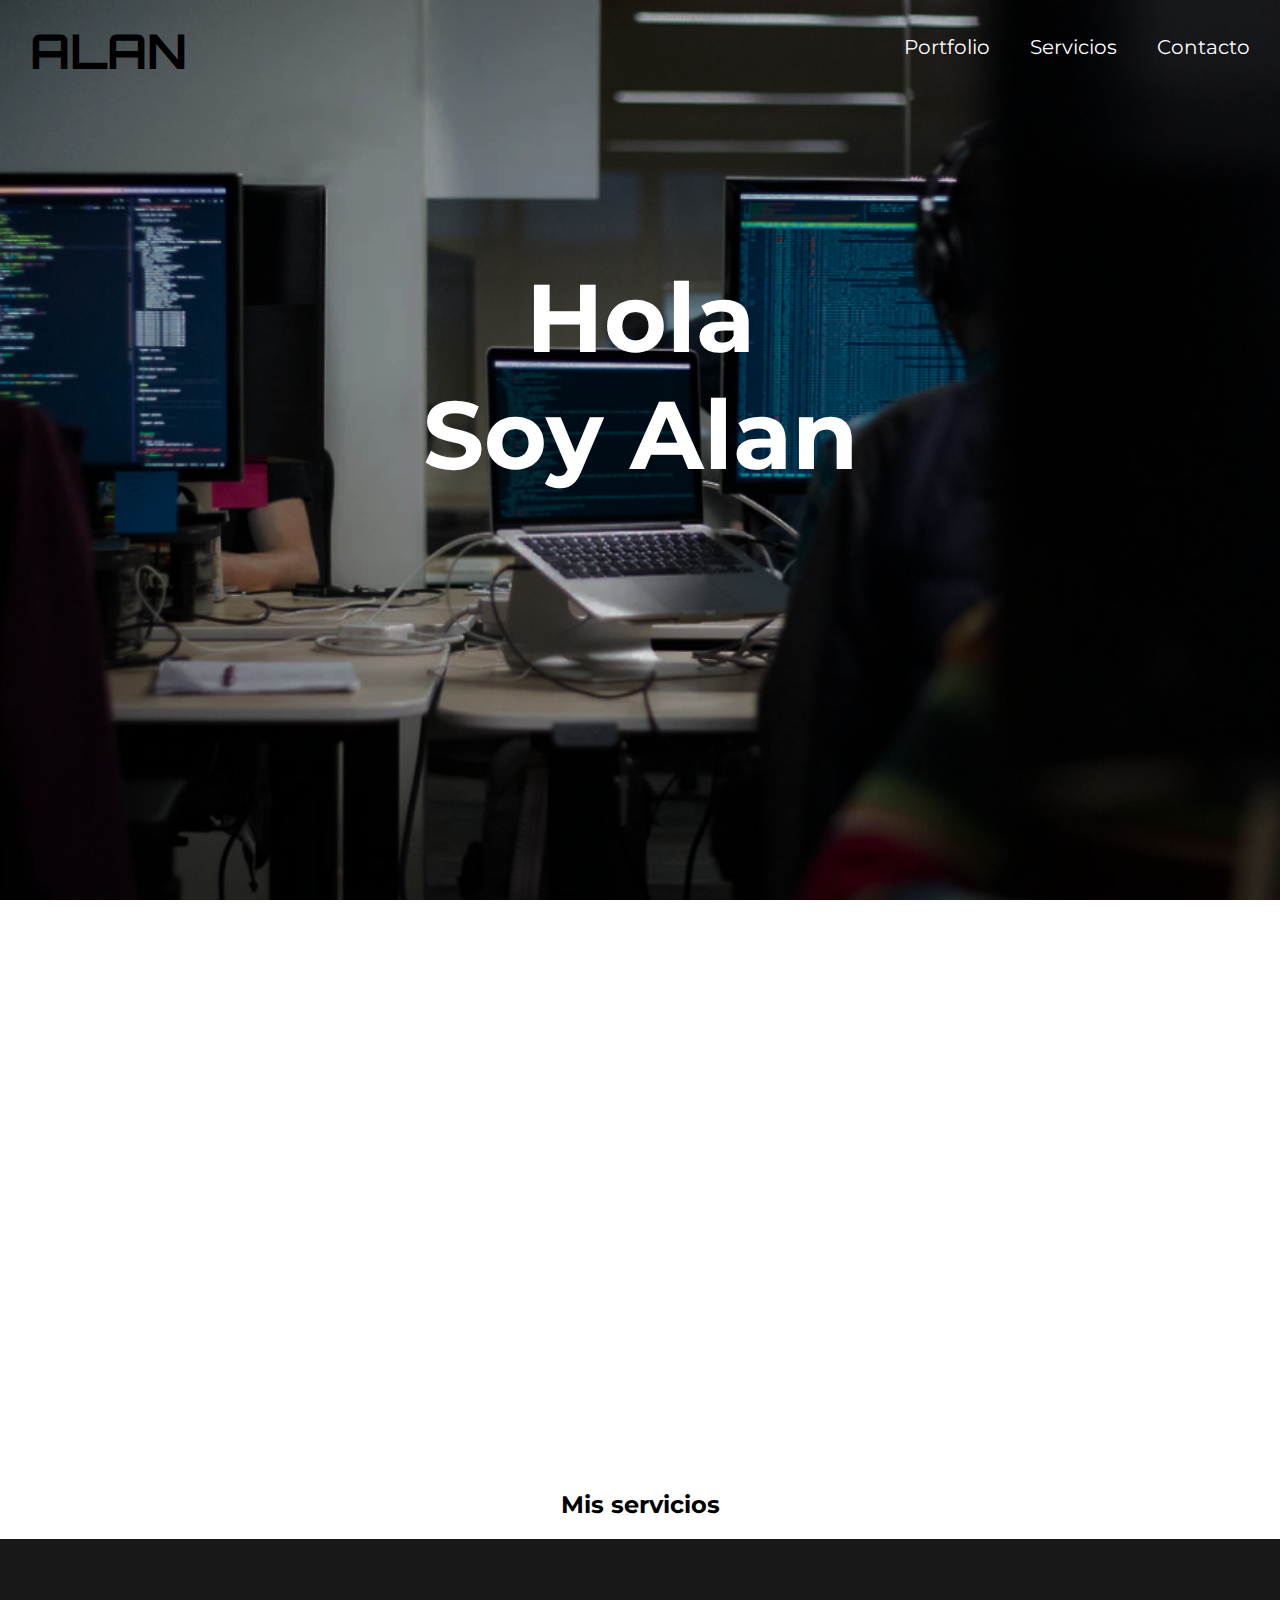
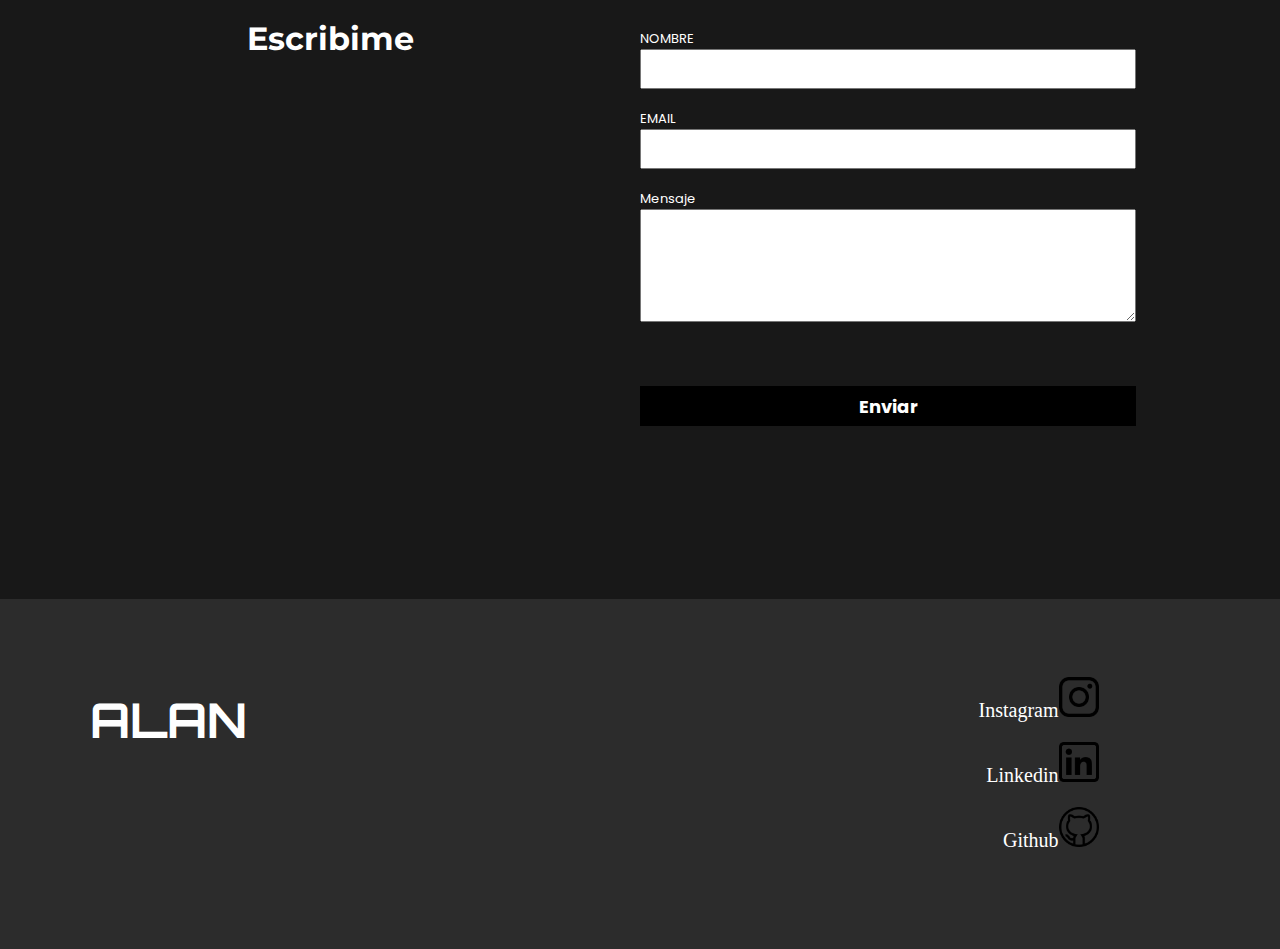
<file: index.html>
<!DOCTYPE html>
<html lang="en">
  <head>
    <meta charset="UTF-8" />
    <meta http-equiv="X-UA-Compatible" content="IE=edge" />
    <meta name="viewport" content="width=device-width, initial-scale=1.0" />
    <!--GOOGLE FONTS-->
    <link rel="preconnect" href="https://fonts.googleapis.com" />
    <link rel="preconnect" href="https://fonts.gstatic.com" crossorigin />
    <link
      href="https://fonts.googleapis.com/css2?family=Montserrat:wght@700&family=Orbitron:wght@500&family=Poppins&family=Roboto+Mono&family=Roboto:wght@400;700&display=swap"
      rel="stylesheet"
    />

    <link
      rel="stylesheet"
      href="https://use.fontawesome.com/releases/v5.8.1/css/all.css"
      integrity="sha384-50oBUHEmvpQ+1lW4y57PTFmhCaXp0ML5d60M1M7uH2+nqUivzIebhndOJK28anvf"
      crossorigin="anonymous"
    />
    <!--CSS-->
    <link rel="stylesheet" href="./components/form.css" />
    <link rel="stylesheet" href="./components/header.css" />
    <link rel="stylesheet" href="./pages/index.css" />
    <link rel="stylesheet" href="./pages/services.css" />
    <link rel="stylesheet" href="./pages/portfolio.css" />
    <link rel="stylesheet" href="./components/footer.css" />

    <!--SCRIPTS-->
    <script defer src="./components/form.js"></script>
    <script defer src="./components/header.js"></script>
    <script src="./components/footer.js"></script>
    <script defer src="./pages/services.js"></script>
    <script src="./pages/portfolio.js"></script>
    <script defer src="./aboutme.js"></script>
    <script defer src="./pages/index.js"></script>
    <!-- <script defer src="./hamburguer.js"></script> -->

    <title>Alan Philipp Celasco</title>
  </head>
  <body>
    <nav class="header__index"></nav>

    <section class="hero" id="hero">
      <div class="hero-title">
        <h1>Hola <br />Soy Alan</h1>
      </div>
    </section>

    <section class="aboutMe"></section>

    <template id="aboutMe__template">
      <div class="aboutMe__img">
        <img src="" alt="" class="aboutMe__img-template" />
      </div>
      <div class="aboutMe__text">
        <h2 class="aboutMe__text-title"></h2>
        <p class="aboutMe__text-p"></p>
      </div>
    </template>

    <section class="services">
      <h2 class="services__title">Mis servicios</h2>
      <div class="services__content"></div>
    </section>

    <template id="services__card-template">
      <div class="services__card">
        <img src="./assets/services.png" alt="" class="services__card-img" />
        <div class="services__card-content">
          <h4 class="services__card-title">Un trabajo que hice</h4>
          <p class="services__card-text">
            Te cuento un poco más sobre este trabajo y sobre cómo la rompí en
            este proyecto. Si el texto se hace..
          </p>
          <a href="https://apx.school" class="services__card-link"> </a>
        </div>
      </div>
    </template>

    <section class="form"></section>

    <footer class="footer">
      <!-- <p>&copy; Fypoolday 2021</p> -->
    </footer>
  </body>
</html>
</file>
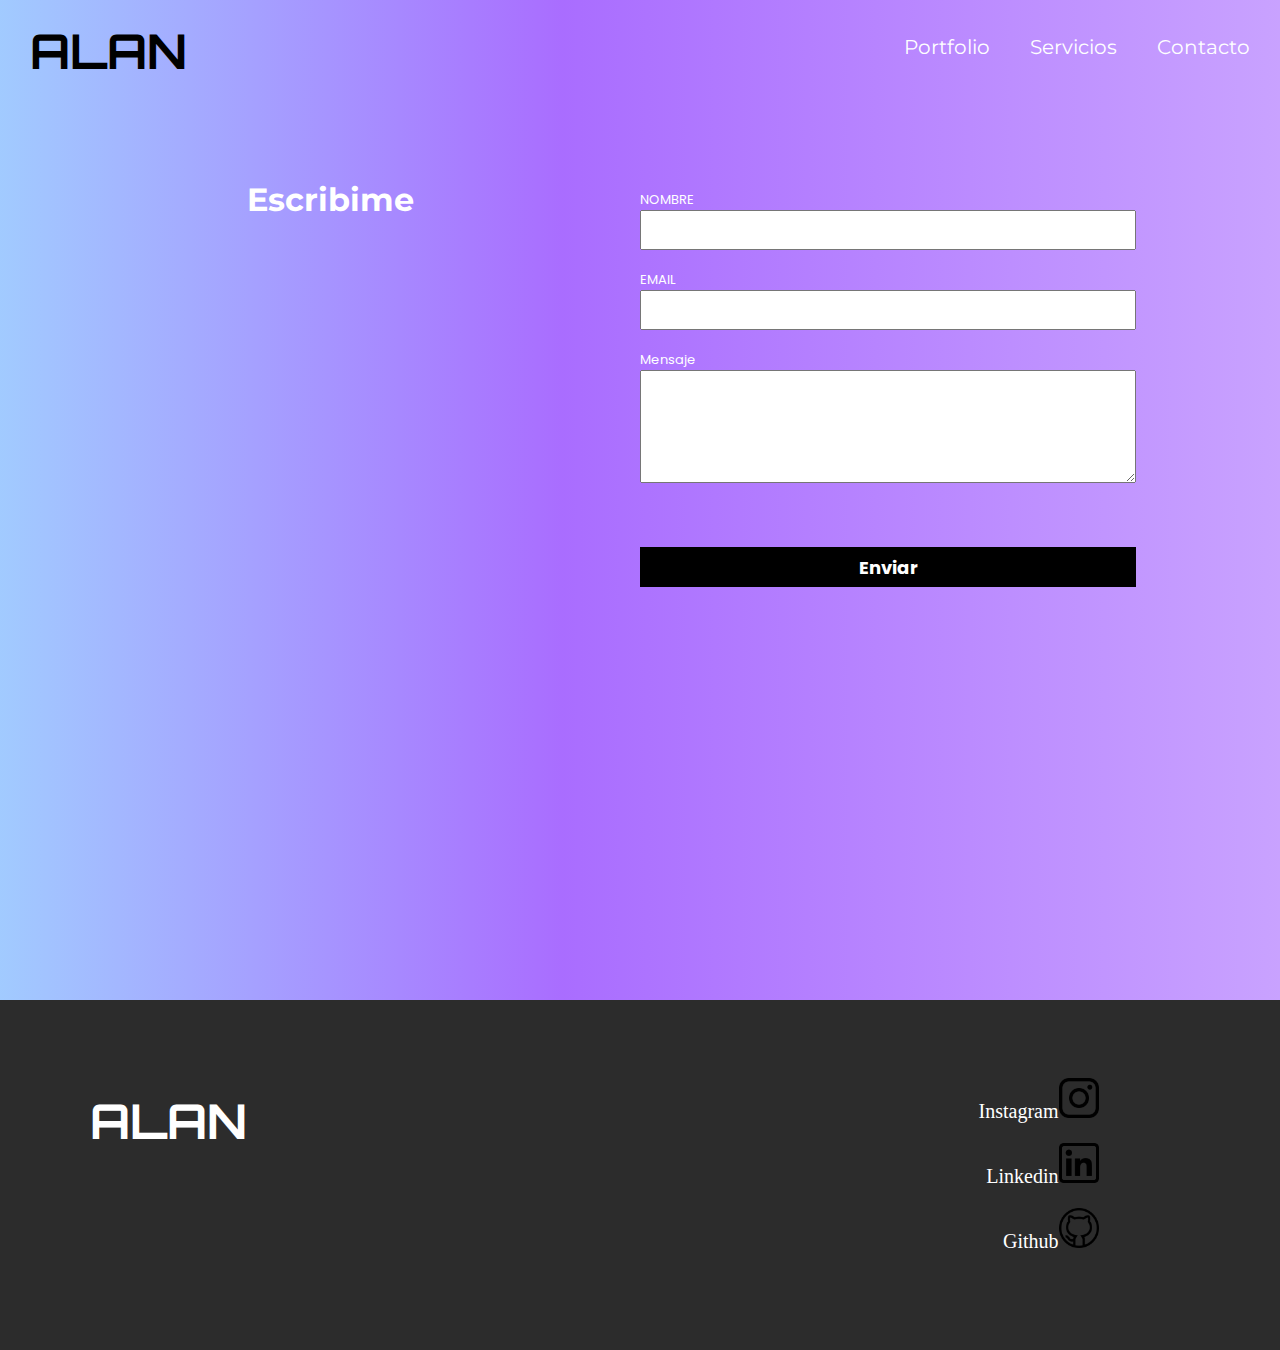
<file: contact.html>
<!DOCTYPE html>
<html lang="en">
  <head>
    <meta charset="UTF-8" />
    <meta http-equiv="X-UA-Compatible" content="IE=edge" />
    <meta name="viewport" content="width=device-width, initial-scale=1.0" />
    <!--GOOGLE FONTS-->
    <link rel="preconnect" href="https://fonts.googleapis.com" />
    <link rel="preconnect" href="https://fonts.gstatic.com" crossorigin />
    <link
      href="https://fonts.googleapis.com/css2?family=Montserrat:wght@700&family=Orbitron:wght@500&family=Poppins&family=Roboto+Mono&family=Roboto:wght@400;700&display=swap"
      rel="stylesheet"
    />

    <link
      rel="stylesheet"
      href="https://use.fontawesome.com/releases/v5.8.1/css/all.css"
      integrity="sha384-50oBUHEmvpQ+1lW4y57PTFmhCaXp0ML5d60M1M7uH2+nqUivzIebhndOJK28anvf"
      crossorigin="anonymous"
    />
    <!--CSS-->
    <link rel="stylesheet" href="./components/form.css" />
    <link rel="stylesheet" href="./components/header.css" />
    <link rel="stylesheet" href="./pages/contact.css" />
    <link rel="stylesheet" href="./components/footer.css" />
    <link rel="stylesheet" href="./pages/index.css" />

    <!--SCRIPTS-->
    <script defer src="./components/form.js"></script>
    <script defer src="./components/header.js"></script>
    <script src="./components/footer.js"></script>
    <script defer src="./pages/contact.js"></script>

    <title>Contact Alan Philipp Celasco</title>
  </head>
  <body>
    <header class="header__contact"></header>
    <section class="form__contact-page"></section>
    <footer class="footer"></footer>
  </body>
</html>
</file>
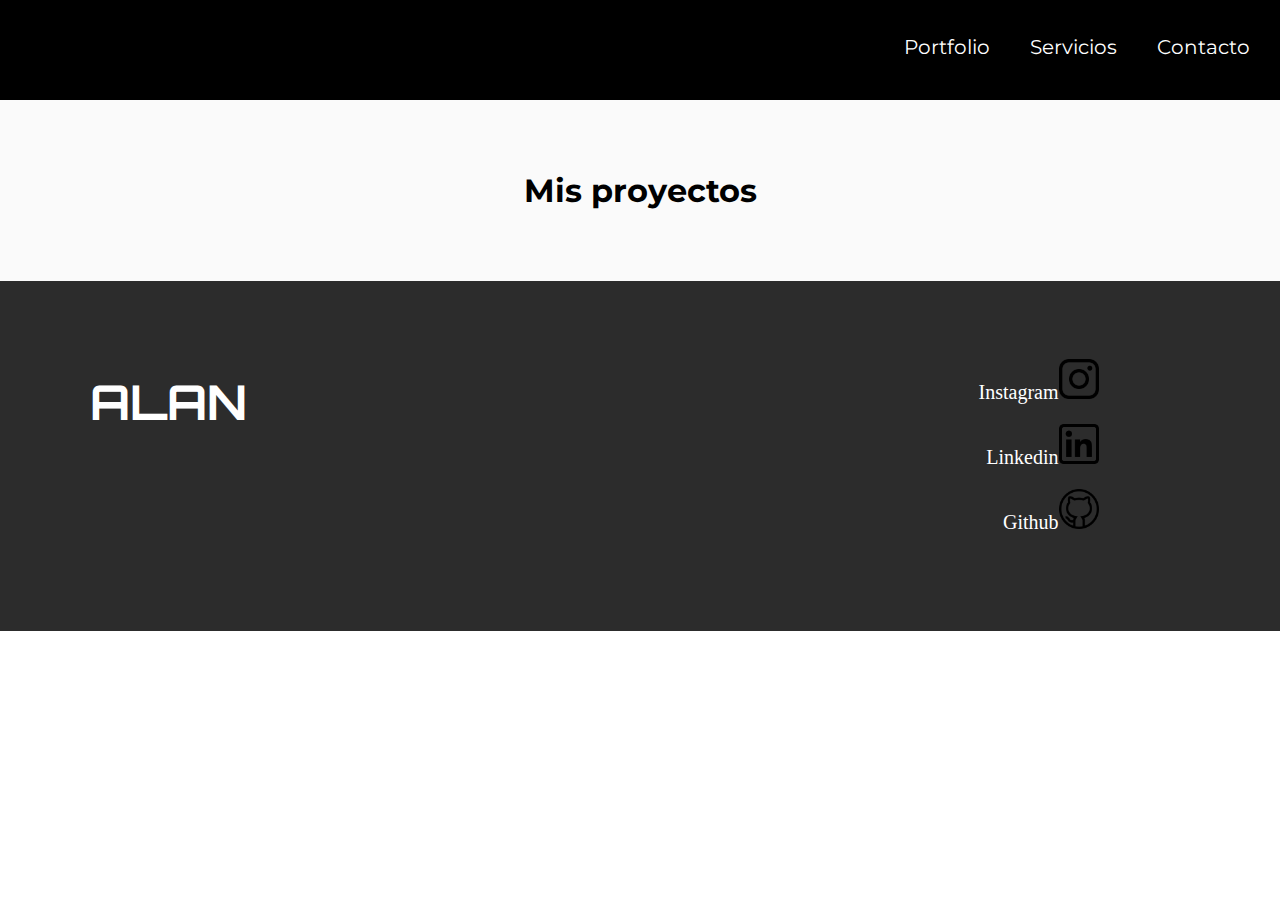
<file: portfolio.html>
<!DOCTYPE html>
<html lang="en">
  <head>
    <meta charset="UTF-8" />
    <meta http-equiv="X-UA-Compatible" content="IE=edge" />
    <meta name="viewport" content="width=device-width, initial-scale=1.0" />
    <!--GOOGLE FONTS-->
    <link rel="preconnect" href="https://fonts.googleapis.com" />
    <link rel="preconnect" href="https://fonts.gstatic.com" crossorigin />
    <link
      href="https://fonts.googleapis.com/css2?family=Montserrat:wght@700&family=Orbitron:wght@500&family=Poppins&family=Roboto+Mono&family=Roboto:wght@400;700&display=swap"
      rel="stylesheet"
    />

    <link
      rel="stylesheet"
      href="https://use.fontawesome.com/releases/v5.8.1/css/all.css"
      integrity="sha384-50oBUHEmvpQ+1lW4y57PTFmhCaXp0ML5d60M1M7uH2+nqUivzIebhndOJK28anvf"
      crossorigin="anonymous"
    />
    <!--CSS-->
    <link rel="stylesheet" href="./components/header.css" />
    <link rel="stylesheet" href="./pages/portfolio.css" />
    <link rel="stylesheet" href="./components/footer.css" />
    <link rel="stylesheet" href="./pages/index.css" />
    <!--SCRIPTS-->
    <script defer src="./components/header.js"></script>
    <script defer src="./components/form.js"></script>
    <script defer src="./components/footer.js"></script>
    <script defer src="./pages/portfolio.js"></script>
    <title>Document</title>
  </head>
  <body>
    <header class="header__portfolio"></header>

    <section class="portfolio">
      <div class="portfolio__container-title">
        <h2 class="portfolio__title">Mis proyectos</h2>
      </div>
      <div class="portfolio__container"></div>
    </section>

    <footer class="footer"></footer>

    <template id="portfolio">
      <div class="portoflio__card">
        <div class="portfolio__card-top">
          <img src="" alt="" class="portfolio__img" />
        </div>
        <div class="portfolio__card-bot">
          <h3 class="portfolio__card-title"></h3>
          <p class="portfolio__card-p"></p>
          <a href="" class="portfolio__link" target="blank">Ver más</a>
        </div>
      </div>
    </template>
  </body>
</html>
</file>
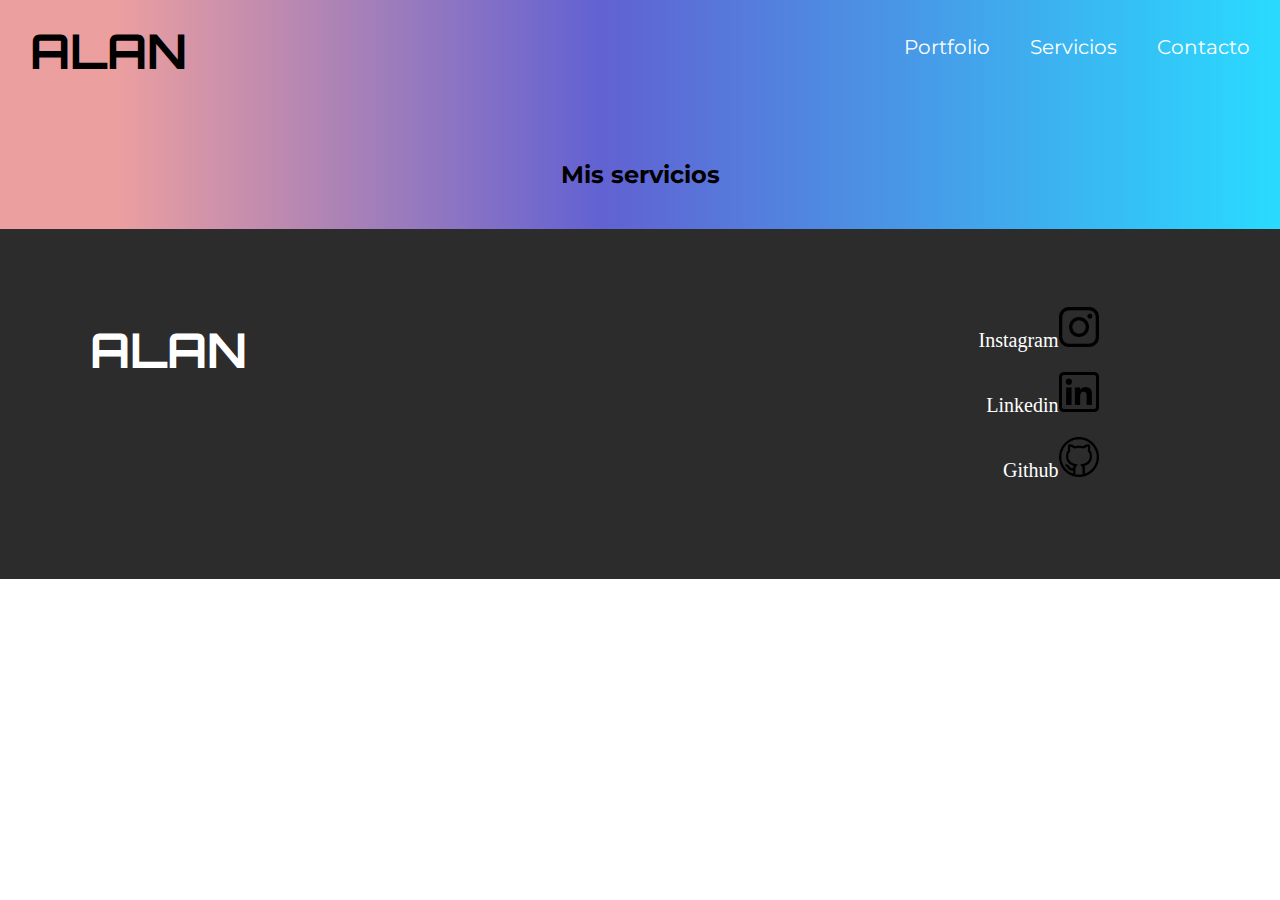
<file: services.html>
<!DOCTYPE html>
<html lang="en">
  <head>
    <meta charset="UTF-8" />
    <meta http-equiv="X-UA-Compatible" content="IE=edge" />
    <meta name="viewport" content="width=device-width, initial-scale=1.0" />
    <!--GOOGLE FONTS-->
    <link rel="preconnect" href="https://fonts.googleapis.com" />
    <link rel="preconnect" href="https://fonts.gstatic.com" crossorigin />
    <link
      href="https://fonts.googleapis.com/css2?family=Montserrat:wght@700&family=Orbitron:wght@500&family=Poppins&family=Roboto+Mono&family=Roboto:wght@400;700&display=swap"
      rel="stylesheet"
    />

    <link
      rel="stylesheet"
      href="https://use.fontawesome.com/releases/v5.8.1/css/all.css"
      integrity="sha384-50oBUHEmvpQ+1lW4y57PTFmhCaXp0ML5d60M1M7uH2+nqUivzIebhndOJK28anvf"
      crossorigin="anonymous"
    />
    <!--CSS-->
    <link rel="stylesheet" href="./components/form.css" />
    <link rel="stylesheet" href="./components/header.css" />
    <link rel="stylesheet" href="./pages/index.css" />

    <link rel="stylesheet" href="./pages/services.css" />
    <link rel="stylesheet" href="./components/footer.css" />

    <!--SCRIPTS-->
    <script defer src="./components/form.js"></script>
    <script defer src="./components/header.js"></script>
    <script src="./components/footer.js"></script>
    <script defer src="./pages/services.js"></script>

    <title>Services Alan Philipp Celasco</title>
  </head>
  <body>
    <header class="header__services"></header>

    <section class="services__page">
      <h2 class="services__title">Mis servicios</h2>
      <div class="services__content"></div>
    </section>

    <footer class="footer"></footer>

    <template id="services__card-template">
      <div class="services__card">
        <img src="./assets/services.png" alt="" class="services__card-img" />
        <div class="services__card-content">
          <h4 class="services__card-title">Un trabajo que hice</h4>
          <p class="services__card-text">
            Te cuento un poco más sobre este trabajo y sobre cómo la rompí en
            este proyecto. Si el texto se hace..
          </p>
          <a href="https://apx.school" class="services__card-link"> Ver más </a>
        </div>
      </div>
    </template>
  </body>
</html>
</file>
<file: components/form.css>
.form {
  background-color: #181818;
}

.form__container {
  width: 100%;
  height: 660px;
  padding: 20px;
}

@media only screen and (min-width: 768px) {
  .form__container {
    display: flex;
  }
}

.form__title {
  color: #fff;
  font-family: "Montserrat", sans-serif;
  font-size: 32px;
  font-weight: 700;
  text-align: center;
  margin: 60px 0 20px;
}

@media only screen and (min-width: 768px) {
  .form__title {
    width: 50%;
  }
}

.form__contact {
  width: 100%;
  margin-top: 50px;
}

@media only screen and (min-width: 768px) {
  .form__contact {
    width: 40%;
  }
}

.form__label-title {
  color: #fff;
  font-size: 13px;
  font-weight: 400;
  font-family: "Poppins", sans-serif;
  margin-top: 20px;
}

.form__input {
  width: 100%;
  height: 40px;
  font-weight: 400;
  font-family: "Poppins", sans-serif;
}

.form__textarea {
  height: 113px;
}

.form__btn {
  border-style: none;
  width: 100%;
  height: 40px;
  background-color: #000;
  color: #fff;
  font-size: 18px;
  font-family: "Poppins", sans-serif;
  font-weight: 700;
  margin-top: 60px;
}

.form__btn:hover {
  cursor: pointer;
}
</file>
<file: components/header.css>
.header__nav {
  display: flex;
  justify-content: space-between;
  align-items: center;
  position: absolute;
  width: 100%;
}

.header__logo {
  font-family: "Orbitron", sans-serif;
  font-size: 48px;
  margin: 20px 10px 10px 30px;
}

.header__window-nav {
  height: 60vh;
  width: 100%;
  position: absolute;
  z-index: 1;
  top: 77px;
  display: none;
  z-index: 1;

  background: rgb(135, 188, 255);
  background: linear-gradient(
    90deg,
    rgba(135, 188, 255, 0.7791491596638656) 0%,
    rgba(149, 74, 255, 0.8071603641456583) 44%,
    rgba(106, 0, 255, 0.36458333333333337) 100%
  );
  box-shadow: 0 5px 15px rgba(0, 0, 0, 0.5);
}

@media only screen and (min-width: 768px) {
  .header__window-nav {
    display: flex;
    z-index: 0;
    top: 0;
    height: 0;
  }
}

.header__nav-links {
  display: flex;
  flex-direction: column;
  align-items: center;
  justify-content: center;
  font-size: 30px;
  width: 100%;
}

@media only screen and (min-width: 768px) {
  .header__nav-links {
    flex-direction: row;
    justify-content: flex-end;
    align-items: flex-start;
    font-size: 20px;
    margin: 15px 10px 10px 30px;
  }
}

.header__nav-links a {
  margin: 20px;
  font-family: "Montserrat";
}

.header__nav-links a:hover {
  border-bottom: 3px solid #1c6ea4;
}

.btn {
  cursor: pointer;
  width: 60px;
  height: 60px;
  background: none;
  border: 0;
  margin: 10px;
  margin-top: 22px;
}
@media only screen and (min-width: 768px) {
  .btn {
    display: none;
  }
}

.btn span {
  background: white;
  display: block;
  margin: 5px auto;
  width: 36px;
  height: 5px;
  border-radius: 5px;

  animation-duration: 1s;
  animation-fill-mode: forwards;
}
/**OPEN**/
.open .top-line {
  animation-name: top-line-animation;
}
.open .middle-line {
  animation-name: middle-line-animation;
}
.open .botton-line {
  animation-name: botton-line-animation;
}
/**CLOSE**/
.top-line {
  animation-name: top-line-animation-close;
}
.top-middline {
  animation-name: middline-line-animation-close;
}
.top-botton {
  animation-name: botton-line-animation-close;
}

/**OPEN ANIMATION**/
@keyframes top-line-animation {
  50%,
  100% {
    margin: auto;
    transform: translateY(4.5px) rotate(-45deg);
  }
}
@keyframes middle-line-animation {
  20%,
  100% {
    margin: auto 0;
    width: 0;
    opacity: 0;
  }
}
@keyframes botton-line-animation {
  50%,
  100% {
    margin: auto;
    transform: translateY(-4.5px) rotate(45deg);
  }
}
/**CLOSE ANIMATION**/
@keyframes top-line-animation-close {
  0% {
    margin: auto 0;
    transform: translateY(4.5px) rotate(-45deg);
  }
  20%,
  100% {
    margin: 5px auto;
    transform: translateY(0px) rotate(0deg);
  }
}
@keyframes middle-line-animation-close {
  0% {
    margin: auto 0;
    width: 0;
    opacity: 0;
  }
  50%,
  100% {
    margin: 0 auto;
    width: 36px;
    opacity: 1;
  }
}
@keyframes botton-line-animation-close {
  0% {
    margin: auto;
    transform: translateY(-4.5px) rotate(45deg);
  }
  50%,
  100% {
    margin: 5px auto;
    transform: translateY(0px) rotate(0);
  }
}

/* .header__nav {
  display: flex;
  flex-wrap: wrap;
  align-items: center;
  justify-content: space-between;
}

.header__nav-links {
  display: flex;
  align-items: center;
  justify-content: center;
  padding: 0;
  list-style-type: none;
}

.header__nav-links li a {
  display: inline-block;
  text-decoration: none;
  font-family: "Poppins", sans-serif;
  font-weight: bold;
  color: #000;
  text-decoration: none;
}

.header__nav-links a:hover {
  border-bottom: 3px solid #1c6ea4;
}

.hamburguer {
  display: none;
  background-color: transparent;
  border: 0;
  color: #000;
  cursor: pointer;
  font-size: 20px;
}

.hamburguer:focus {
  outline: none;
}

.header__logo {
  font-family: "Orbitron", sans-serif;
  font-size: 48px;
  margin: 20px 10px 10px 30px;
}

@media screen and (max-width: 600px) {
  .header__nav-links {
    display: none;
  }

  .header__nav-links.show {
    display: flex;
    width: 100%;
  }

  .hamburguer {
    display: block;
  }
} */
</file>
<file: pages/index.css>
* {
  box-sizing: border-box;
  margin: 0;
  padding: 0;
}

a {
  color: white;
  text-decoration: none;
}

a:hover {
  color: black;
  text-decoration: none;
}

.hero {
  height: 100vh;
  width: 100%;
  background: url(../assets/heroimg.png) no-repeat;
  background-size: cover;
  background-position: center;
  background-attachment: fixed;
}

.hero-title {
  height: 100vh;
  width: 100%;
  text-align: center;
  padding: 259px 0 259px 0;
  font-size: 48px;
  font-family: "Montserrat";
  color: white;
}

/**ABOUT ME SECTION**/

.aboutMe {
  width: 100%;
  height: 550px;
  background-color: #000;
  display: flex;
  justify-content: center;
  align-items: center;
}

@media only screen and (min-width: 768px) {
  .aboutMe {
    background-color: #fff;
  }
}

.aboutMe__img {
  height: 100%;
  display: none;
}

@media only screen and (min-width: 768px) {
  .aboutMe__img {
    display: inherit;
    align-self: center;
    justify-content: center;
    margin: 0 auto;
    width: 40%;
  }
}
.aboutMe__img-template {
  /* width: 100%; */
  border-radius: 10px;
}

.aboutMe__text {
  width: 100%;
  margin: 0 10px;
  text-align: center;
}

@media only screen and (min-width: 768px) {
  .aboutMe__text {
    width: 40%;
    text-align: left;
  }
}

.aboutMe__text-title {
  color: #fff;
  font-size: 32px;
  font-family: "Montserrat", sans-serif;
  font-weight: 700;
}

@media only screen and (min-width: 768px) {
  .aboutMe__text-title {
    color: #000;
  }
}

.aboutMe__text-p {
  color: #fff;
  font-size: 18px;
  font-family: "Poppins", sans-serif;
  margin-top: 40px;
}

@media only screen and (min-width: 768px) {
  .aboutMe__text-p {
    color: #000;
  }
}
</file>
<file: pages/services.css>
.services__page {
  margin: 0;
  width: 100%;
  background: rgb(221, 87, 87);
  background: linear-gradient(
    90deg,
    rgba(221, 87, 87, 0.5718662464985995) 9%,
    rgba(89, 89, 208, 0.9500175070028011) 47%,
    rgba(0, 212, 255, 0.8379726890756303) 100%
  );
  height: 100%;
  padding: 20px;
}

.header__services {
  margin: 0;
  padding: 0;
  height: 100px;
  background: rgb(221, 87, 87);
  background: linear-gradient(
    90deg,
    rgba(221, 87, 87, 0.5718662464985995) 9%,
    rgba(89, 89, 208, 0.9500175070028011) 47%,
    rgba(0, 212, 255, 0.8379726890756303) 100%
  );
}

.services__title {
  font-family: "Montserrat", sans-serif;
  font-size: 24px;
  text-align: center;
  margin-top: 40px;
  margin-bottom: 20px;
}

.services__content {
  display: flex;
  flex-direction: column;
  justify-content: center;
  align-items: center;
}

@media only screen and (min-width: 768px) {
  .services__content {
    flex-direction: row;
    width: 100%;
    height: 100%;
  }
}

.services__card {
  /* border: solid 2px black; */
  /* background-color: bisque; */
  border-radius: 4px;
  justify-content: space-between;
}

@media only screen and (min-width: 320px) {
  .services__card {
    width: 80%;
    margin: 40px;
  }
}

@media only screen and (min-width: 420px) {
  .services__card {
    width: 70%;
  }
}

@media only screen and (min-width: 768px) {
  .services__card {
    width: 25%;
    margin: 0 40px;
    height: 550px;
  }
}

.services__card-img {
  object-fit: cover;
  height: 300px;
  width: 100%;
  border-radius: 10px;
}

.services__card-content {
  text-align: center;
  padding: 20px;
  height: auto;
}

.services__card-title {
  font-family: "Poppins";
  margin: 0;
  font-size: 24px;
}

.services__card-text {
  font-family: "Poppins";
  margin-top: 10px;
  font-size: 16px;
}

.services__card-link {
  font-family: "Poppins";
  color: #51aff3;
  text-align: right;
  display: block;
  text-decoration: underline;
  margin-top: 20px;
}
</file>
<file: pages/portfolio.css>
.header__portfolio {
  height: 100px;
  background: black;
}

.portfolio__container-title {
  background: #fafafa;
  padding: 1px;
}

.portfolio__title {
  font-size: 32px;
  font-family: "Montserrat", sans-serif;
  font-weight: 700;
  text-align: center;
  margin: 70px;
}

.portfolio__container {
  display: flex;
  flex-direction: column;
  justify-content: center;
  align-items: center;
  background: #fafafa;
}

@media only screen and (min-width: 768px) {
  .portfolio__container {
    flex-direction: row;
    width: 100%;
    height: 100%;
  }
}

.portoflio__card {
  height: 100%;
  width: 80%;
  margin-bottom: 40px;
}

@media only screen and (min-width: 768px) {
  .portoflio__card {
    width: 25%;
    margin: 0 40px;
    height: 1000px;
  }
}
@media only screen and (min-width: 868px) {
  .portoflio__card {
    width: 25%;
    margin: 0 40px;
    height: 800px;
  }
}

.portfolio__card-top {
  width: 100%;
  height: 200px;
}

.portfolio__img {
  width: 100%;
  height: 100%;
  border-radius: 10px;
}

.portfolio__card-bot {
  text-align: center;
  border-bottom: 1px solid rgba(0, 0, 242, 0.4);
  border-bottom-right-radius: 4px;
  border-bottom-left-radius: 4px;
}

@media only screen and (min-width: 768px) {
  .portfolio__card-bot {
    border: none;
  }
}

.portfolio__card-title {
  font-size: 25px;
  font-family: "Montserrat", sans-serif;
  margin: 10px 10px 15px;
}

.portfolio__card-p {
  font-family: "Poppins", sans-serif;
  margin: 10px;
}

.portfolio__link {
  text-decoration: underline 2px;
}
</file>
<file: components/footer.css>
.footer__container {
  background-color: #2c2c2c;
  width: 100%;
  height: 500px;
  padding: 20px;
}

@media only screen and (min-width: 768px) {
  .footer__container {
    display: flex;
    justify-content: space-around;
    height: 350px;
  }
}
.footer__logo {
  font-family: "Orbitron", sans-serif;
  font-size: 48px;
  color: #fff;
  text-align: center;
  margin: 70px;
}

@media only screen and (min-width: 768px) {
  .footer__logo {
    width: 50%;
    display: flex;
    align-items: center;
    text-align: start;
  }
}

.footer__social {
  display: flex;
  flex-direction: column;
  align-items: center;
  justify-content: center;
  width: 50%;
  margin: 0 auto;
}

@media only screen and (min-width: 768px) {
  .footer__social {
    align-items: flex-end;
  }
}

.footer__social a {
  margin-bottom: 20px;
  font-size: 20px;
}

.footer__social a img {
  width: 40px;
}
</file>
<file: pages/contact.css>
* {
  box-sizing: border-box;
  margin: 0;
  padding: 0;
}

.header__contact {
  height: 100px;
  background: rgb(135, 188, 255);
  background: linear-gradient(
    90deg,
    rgba(135, 188, 255, 0.7791491596638656) 0%,
    rgba(149, 74, 255, 0.8071603641456583) 44%,
    rgba(106, 0, 255, 0.36458333333333337) 100%
  );
}
.form__contact-page {
  height: 100vh;
  background: rgb(135, 188, 255);
  background: linear-gradient(
    90deg,
    rgba(135, 188, 255, 0.7791491596638656) 0%,
    rgba(149, 74, 255, 0.8071603641456583) 44%,
    rgba(106, 0, 255, 0.36458333333333337) 100%
  );
}
</file>
